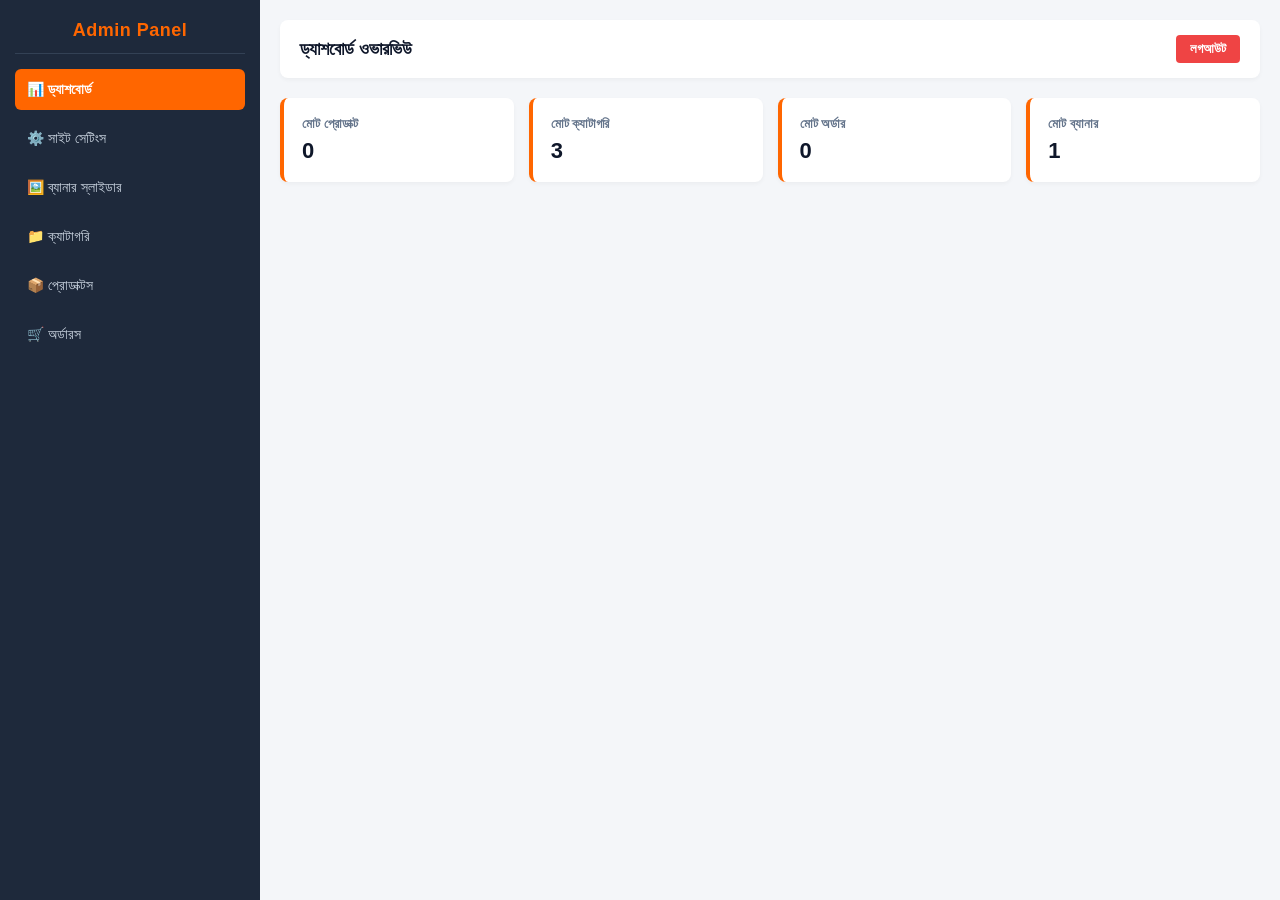
<file: admin.html>
<!DOCTYPE html>
<html lang="bn">
<head>
    <meta charset="UTF-8">
    <meta name="viewport" content="width=device-width, initial-scale=1.0">
    <title>অ্যাডমিন কন্ট্রোল প্যানেল</title>
    <style>
        * {
            margin: 0;
            padding: 0;
            box-sizing: border-box;
            font-family: 'Segoe UI', Tahoma, Geneva, Verdana, sans-serif;
        }
        body {
            background-color: #f4f6f9;
            color: #333;
            display: flex;
            min-height: 100vh;
        }
        /* সাইডবার স্টাইল */
        .sidebar {
            width: 260px;
            background: #1e293b;
            color: #fff;
            padding: 20px 15px;
            display: flex;
            flex-direction: column;
            gap: 15px;
            flex-shrink: 0;
        }
        .sidebar h2 {
            font-size: 18px;
            color: #ff6600;
            text-align: center;
            padding-bottom: 12px;
            border-bottom: 1px solid #334155;
            letter-spacing: 0.5px;
        }
        .menu-container {
            display: flex;
            flex-direction: column;
            gap: 8px;
        }
        .menu-btn {
            background: transparent;
            color: #cbd5e1;
            border: none;
            padding: 12px;
            text-align: left;
            font-size: 14px;
            border-radius: 6px;
            cursor: pointer;
            transition: 0.2s;
            white-space: nowrap;
        }
        .menu-btn:hover, .menu-btn.active {
            background: #ff6600;
            color: #fff;
            font-weight: 600;
        }
        /* মেইন কন্টেন্ট */
        .main-content {
            flex: 1;
            padding: 20px;
            overflow-y: auto;
            width: 100%;
        }
        .header {
            display: flex;
            justify-content: space-between;
            align-items: center;
            margin-bottom: 20px;
            background: #fff;
            padding: 15px 20px;
            border-radius: 8px;
            box-shadow: 0 2px 4px rgba(0,0,0,0.04);
        }
        .stats-grid {
            display: grid;
            grid-template-columns: repeat(auto-fit, minmax(180px, 1fr));
            gap: 15px;
            margin-bottom: 20px;
        }
        .stat-card {
            background: #fff;
            padding: 18px;
            border-radius: 8px;
            box-shadow: 0 2px 4px rgba(0,0,0,0.04);
            border-left: 4px solid #ff6600;
        }
        .stat-card h3 {
            font-size: 13px;
            color: #64748b;
            margin-bottom: 6px;
        }
        .stat-card p {
            font-size: 22px;
            font-weight: bold;
            color: #0f172a;
        }
        /* কার্ড ও ফর্ম */
        .card {
            background: #fff;
            padding: 20px;
            border-radius: 8px;
            box-shadow: 0 2px 4px rgba(0,0,0,0.04);
            margin-bottom: 20px;
        }
        .card h3 {
            margin-bottom: 15px;
            color: #1e293b;
            font-size: 16px;
            border-bottom: 2px solid #f1f5f9;
            padding-bottom: 8px;
        }
        .form-row {
            display: flex;
            gap: 15px;
        }
        .form-group {
            margin-bottom: 15px;
            flex: 1;
        }
        .form-group label {
            display: block;
            margin-bottom: 6px;
            font-weight: 600;
            font-size: 13px;
            color: #475569;
        }
        .form-group input, .form-group select, .form-group textarea {
            width: 100%;
            padding: 10px;
            border: 1px solid #cbd5e1;
            border-radius: 6px;
            font-size: 14px;
            outline: none;
        }
        .form-group input:focus, .form-group select:focus, .form-group textarea:focus {
            border-color: #ff6600;
        }
        .submit-btn {
            background: #22c55e;
            color: #fff;
            border: none;
            padding: 11px 18px;
            border-radius: 6px;
            cursor: pointer;
            font-size: 14px;
            font-weight: bold;
            width: 100%;
            transition: 0.2s;
        }
        .submit-btn:hover { background: #16a34a; }
        
        /* টেবিল */
        .table-responsive {
            width: 100%;
            overflow-x: auto;
        }
        table {
            width: 100%;
            border-collapse: collapse;
            margin-top: 10px;
            min-width: 600px;
        }
        table th, table td {
            padding: 10px 12px;
            text-align: left;
            border-bottom: 1px solid #e2e8f0;
            font-size: 13px;
        }
        table th {
            background-color: #f8fafc;
            color: #475569;
            font-weight: 600;
        }
        .action-btn {
            padding: 5px 10px;
            border: none;
            border-radius: 4px;
            cursor: pointer;
            font-size: 12px;
            font-weight: 600;
            margin-right: 4px;
        }
        .edit-btn { background: #3b82f6; color: #fff; }
        .delete-btn { background: #ef4444; color: #fff; }
        .badge-status {
            padding: 3px 8px;
            border-radius: 4px;
            font-size: 11px;
            font-weight: bold;
        }
        .status-show { background: #dcfce7; color: #15803d; }
        .status-hide { background: #fee2e2; color: #b91c1c; }

        /* মোবাইল স্ক্রিনের রেসপন্সিভ ডিজাইন */
        @media (max-width: 768px) {
            body { flex-direction: column; }
            .sidebar { width: 100%; padding: 12px; }
            .sidebar h2 { border-bottom: none; padding-bottom: 4px; }
            .menu-container { flex-direction: row; overflow-x: auto; padding-bottom: 4px; }
            .menu-btn { padding: 8px 12px; font-size: 13px; }
            .form-row { flex-direction: column; gap: 0; }
        }
    </style>
</head>
<body>

    <!-- সাইডবার মেনু -->
    <div class="sidebar">
        <h2>Admin Panel</h2>
        <div class="menu-container">
            <button class="menu-btn active" onclick="showSection('dashboard')">📊 ড্যাশবোর্ড</button>
            <button class="menu-btn" onclick="showSection('settings')">⚙️ সাইট সেটিংস</button>
            <button class="menu-btn" onclick="showSection('banners')">🖼️ ব্যানার স্লাইডার</button>
            <button class="menu-btn" onclick="showSection('categories')">📁 ক্যাটাগরি</button>
            <button class="menu-btn" onclick="showSection('products')">📦 প্রোডাক্টস</button>
            <button class="menu-btn" onclick="showSection('orders')">🛒 অর্ডারস</button>
        </div>
    </div>

    <!-- মূল কন্টেন্ট -->
    <div class="main-content">
        <div class="header">
            <h2 id="pageTitle" style="font-size: 18px; color: #0f172a;">ড্যাশবোর্ড ওভারভিউ</h2>
            <button onclick="logoutAdmin()" style="padding: 6px 14px; background: #ef4444; color:#fff; border:none; border-radius:4px; cursor:pointer; font-weight:600;">লগআউট</button>
        </div>

        <!-- ১. ড্যাশবোর্ড সেকশন -->
        <div id="dashboardSection">
            <div class="stats-grid">
                <div class="stat-card">
                    <h3>মোট প্রোডাক্ট</h3>
                    <p id="statProducts">0</p>
                </div>
                <div class="stat-card">
                    <h3>মোট ক্যাটাগরি</h3>
                    <p id="statCategories">0</p>
                </div>
                <div class="stat-card">
                    <h3>মোট অর্ডার</h3>
                    <p id="statOrders">0</p>
                </div>
                <div class="stat-card">
                    <h3>মোট ব্যানার</h3>
                    <p id="statBanners">0</p>
                </div>
            </div>
        </div>

        <!-- ২. সাইট সেটিংস সেকশন -->
        <div id="settingsSection" style="display: none;">
            <div class="card">
                <h3>সাধারণ সাইট সেটিংস ও সোশ্যাল লিংক</h3>
                <form id="settingsForm" onsubmit="saveSettings(event)">
                    <div class="form-row">
                        <div class="form-group">
                            <label>ওয়েবসাইটের নাম:</label>
                            <input type="text" id="siteName" placeholder="যেমন: Digital Store BD" required>
                        </div>
                        <div class="form-group">
                            <label>WhatsApp নম্বর (দেশি কোডসহ):</label>
                            <input type="text" id="siteWhatsapp" placeholder="যেমন: 8801700000000">
                        </div>
                    </div>
                    <div class="form-row">
                        <div class="form-group">
                            <label>Telegram লিংক / ইউজারনেম:</label>
                            <input type="text" id="siteTelegram" placeholder="https://t.me/yourchannel">
                        </div>
                        <div class="form-group">
                            <label>Facebook পেজ লিংক:</label>
                            <input type="url" id="siteFacebook" placeholder="https://facebook.com/yourpage">
                        </div>
                    </div>
                    <div class="form-row">
                        <div class="form-group">
                            <label>YouTube চ্যানেল লিংক:</label>
                            <input type="url" id="siteYoutube" placeholder="https://youtube.com/c/yourchannel">
                        </div>
                        <div class="form-group">
                            <label>Instagram লিংক:</label>
                            <input type="url" id="siteInstagram" placeholder="https://instagram.com/yourprofile">
                        </div>
                    </div>
                    <button type="submit" class="submit-btn">💾 সেটিংস সেভ করুন</button>
                </form>
            </div>
        </div>

        <!-- ৩. ব্যানার সেকশন -->
        <div id="bannersSection" style="display: none;">
            <div class="card">
                <h3>নতুন স্লাইডিং ব্যানার / পোস্টার যোগ করুন</h3>
                <form id="addBannerForm" onsubmit="handleAddBanner(event)">
                    <div class="form-row">
                        <div class="form-group">
                            <label>ব্যানার টাইটেল / অফার নাম:</label>
                            <input type="text" id="bTitle" placeholder="যেমন: ঈদ স্পেশাল ডিসকাউন্ট" required>
                        </div>
                        <div class="form-group">
                            <label>ইমেজ ইউআরএল (Banner Image URL):</label>
                            <input type="url" id="bImg" placeholder="https://images.unsplash.com/..." required>
                        </div>
                    </div>
                    <button type="submit" class="submit-btn">+ ব্যানার যুক্ত করুন</button>
                </form>
            </div>

            <div class="card">
                <h3>বিদ্যমান ব্যানারসমূহ</h3>
                <div class="table-responsive">
                    <table>
                        <thead>
                            <tr>
                                <th>ছবি</th>
                                <th>টাইটেল</th>
                                <th>অ্যাকশন</th>
                            </tr>
                        </thead>
                        <tbody id="bannersTable"></tbody>
                    </table>
                </div>
            </div>
        </div>

        <!-- ৪. ক্যাটাগরি সেকশন -->
        <div id="categoriesSection" style="display: none;">
            <div class="card">
                <h3>নতুন ক্যাটাগরি যোগ করুন</h3>
                <form id="addCategoryForm" onsubmit="handleAddCategory(event)">
                    <div class="form-row">
                        <div class="form-group">
                            <label>ক্যাটাগরির নাম:</label>
                            <input type="text" id="cName" placeholder="যেমন: গ্রাফিক্স ডিজাইন" required>
                        </div>
                        <div class="form-group">
                            <label>হোমপেজে সামনে প্রদর্শন করবেন?</label>
                            <select id="cShowHome">
                                <option value="true">হ্যাঁ (ডিসপ্লের সামনে দেখাবে)</option>
                                <option value="false">না (শুধু শপ অপশনে থাকবে)</option>
                            </select>
                        </div>
                    </div>
                    <button type="submit" class="submit-btn">+ ক্যাটাগরি যুক্ত করুন</button>
                </form>
            </div>

            <div class="card">
                <h3>সব ক্যাটাগরি তালিকা</h3>
                <div class="table-responsive">
                    <table>
                        <thead>
                            <tr>
                                <th>ক্যাটাগরির নাম</th>
                                <th>হোমপেজ স্ট্যাটাস</th>
                                <th>অ্যাকশন</th>
                            </tr>
                        </thead>
                        <tbody id="categoriesTable"></tbody>
                    </table>
                </div>
            </div>
        </div>

        <!-- ৫. প্রোডাক্ট ম্যানেজমেন্ট সেকশন -->
        <div id="productsSection" style="display: none;">
            <div class="card">
                <h3 id="productFormTitle">নতুন প্রোডাক্ট যোগ করুন</h3>
                <form id="productForm" onsubmit="handleProductSubmit(event)">
                    <input type="hidden" id="editProductId">
                    <div class="form-group">
                        <label>প্রোডাক্টের নাম:</label>
                        <input type="text" id="pTitle" placeholder="যেমন: ফেসবুক মার্কেটিং মাস্টারকোর্স" required>
                    </div>
                    
                    <div class="form-row">
                        <div class="form-group">
                            <label>বর্তমান দাম (৳):</label>
                            <input type="number" id="pPrice" placeholder="499" required>
                        </div>
                        <div class="form-group">
                            <label>পূর্বের দাম (৳):</label>
                            <input type="number" id="pOldPrice" placeholder="999">
                        </div>
                        <div class="form-group">
                            <label>ক্যাটাগরি সিলেক্ট করুন:</label>
                            <select id="pCategory" required>
                                <!-- ডাইনামিকভাবে আসবে -->
                            </select>
                        </div>
                    </div>

                    <div class="form-group">
                        <label>মেইন ইমেজ ইউআরএল (Main Image URL):</label>
                        <input type="url" id="pMainImg" placeholder="https://images.unsplash.com/..." required>
                    </div>

                    <div class="form-group">
                        <label>গ্যালারি ইমেজ ইউআরএল (কমমা দিয়ে একাধিক বসান):</label>
                        <textarea id="pGalleryImgs" rows="2" placeholder="https://img1.com/a.jpg, https://img2.com/b.jpg"></textarea>
                    </div>

                    <div class="form-group">
                        <label>প্রোডাক্ট ডেসক্রিপশন (বিস্তারিত বিবরণ):</label>
                        <textarea id="pDesc" rows="4" placeholder="প্রোডাক্ট বা কোর্সের বিস্তারিত বিবরণ লিখুন..."></textarea>
                    </div>

                    <button type="submit" class="submit-btn" id="productFormBtn">+ প্রোডাক্ট সেভ করুন</button>
                </form>
            </div>

            <div class="card">
                <h3>বিদ্যমান প্রোডাক্টসমূহ</h3>
                <div class="table-responsive">
                    <table>
                        <thead>
                            <tr>
                                <th>ছবি</th>
                                <th>নাম</th>
                                <th>ক্যাটাগরি</th>
                                <th>দাম</th>
                                <th>অ্যাকশন</th>
                            </tr>
                        </thead>
                        <tbody id="productsTable"></tbody>
                    </table>
                </div>
            </div>
        </div>

        <!-- ৬. অর্ডার সেকশন -->
        <div id="ordersSection" style="display: none;">
            <div class="card">
                <h3>কাস্টমার অর্ডারসমূহ</h3>
                <div class="table-responsive">
                    <table>
                        <thead>
                            <tr>
                                <th>আইডি</th>
                                <th>নাম</th>
                                <th>মোবাইল</th>
                                <th>প্রোডাক্ট</th>
                                <th>দাম</th>
                                <th>স্ট্যাটাস</th>
                                <th>অ্যাকশন</th>
                            </tr>
                        </thead>
                        <tbody id="ordersTable"></tbody>
                    </table>
                </div>
            </div>
        </div>

    </div>

    <!-- জাভাস্ক্রিপ্ট লজিক -->
    <script>
        // সেকশন চেঞ্জ
        function showSection(section) {
            const sections = ['dashboard', 'settings', 'banners', 'categories', 'products', 'orders'];
            sections.forEach(s => document.getElementById(s + 'Section').style.display = 'none');
            
            const buttons = document.querySelectorAll('.menu-btn');
            buttons.forEach(btn => btn.classList.remove('active'));

            document.getElementById(section + 'Section').style.display = 'block';
            
            const titleMap = {
                'dashboard': 'ড্যাশবোর্ড ওভারভিউ',
                'settings': 'ওয়েবসাইট সেটিংস ও সোশ্যাল মিডিয়া',
                'banners': 'স্লাইডিং ব্যানার ম্যানেজমেন্ট',
                'categories': 'ক্যাটাগরি ম্যানেজমেন্ট',
                'products': 'প্রোডাক্ট ম্যানেজমেন্ট',
                'orders': 'কাস্টমার অর্ডারসমূহ'
            };
            document.getElementById('pageTitle').innerText = titleMap[section];

            // ডাটা রেন্ডার
            if(section === 'settings') loadSettings();
            if(section === 'banners') renderBanners();
            if(section === 'categories') renderCategories();
            if(section === 'products') { populateCategoryDropdown(); renderProducts(); }
            if(section === 'orders') renderOrders();
            updateDashboardStats();
        }

        // --- ১. সাইট সেটিংস ---
        function getSettings() {
            return JSON.parse(localStorage.getItem("site_settings")) || {
                siteName: "Digital Store BD",
                whatsapp: "8801700000000",
                telegram: "https://t.me/example",
                facebook: "https://facebook.com",
                youtube: "https://youtube.com",
                instagram: "https://instagram.com"
            };
        }

        function loadSettings() {
            const s = getSettings();
            document.getElementById('siteName').value = s.siteName || '';
            document.getElementById('siteWhatsapp').value = s.whatsapp || '';
            document.getElementById('siteTelegram').value = s.telegram || '';
            document.getElementById('siteFacebook').value = s.facebook || '';
            document.getElementById('siteYoutube').value = s.youtube || '';
            document.getElementById('siteInstagram').value = s.instagram || '';
        }

        function saveSettings(e) {
            e.preventDefault();
            const settings = {
                siteName: document.getElementById('siteName').value,
                whatsapp: document.getElementById('siteWhatsapp').value,
                telegram: document.getElementById('siteTelegram').value,
                facebook: document.getElementById('siteFacebook').value,
                youtube: document.getElementById('siteYoutube').value,
                instagram: document.getElementById('siteInstagram').value
            };
            localStorage.setItem("site_settings", JSON.stringify(settings));
            alert("সাইট সেটিংস সফলভাবে আপডেট হয়েছে!");
        }

        // --- ২. ব্যানার স্লাইডার ---
        function getBanners() {
            return JSON.parse(localStorage.getItem("site_banners")) || [
                { id: 1, title: "মেগা অফার ৫০% ছাড়", img: "https://images.unsplash.com/photo-1607082348824-0a96f2a4b9da?w=1000&q=80" }
            ];
        }

        function handleAddBanner(e) {
            e.preventDefault();
            const banners = getBanners();
            banners.push({
                id: Date.now(),
                title: document.getElementById('bTitle').value,
                img: document.getElementById('bImg').value
            });
            localStorage.setItem("site_banners", JSON.stringify(banners));
            document.getElementById('addBannerForm').reset();
            renderBanners();
            updateDashboardStats();
        }

        function renderBanners() {
            const banners = getBanners();
            const tbody = document.getElementById('bannersTable');
            tbody.innerHTML = banners.length === 0 ? `<tr><td colspan="3" style="text-align:center;">কোনো ব্যানার নেই</td></tr>` : "";
            banners.forEach(b => {
                tbody.innerHTML += `
                    <tr>
                        <td><img src="${b.img}" width="80" height="40" style="object-fit:cover; border-radius:4px;"></td>
                        <td>${b.title}</td>
                        <td><button class="action-btn delete-btn" onclick="deleteBanner(${b.id})">মুছুন</button></td>
                    </tr>
                `;
            });
        }

        function deleteBanner(id) {
            if(confirm("ব্যানারটি মুছে ফেলতে চান?")) {
                let banners = getBanners().filter(b => b.id !== id);
                localStorage.setItem("site_banners", JSON.stringify(banners));
                renderBanners();
                updateDashboardStats();
            }
        }

        // --- ৩. ক্যাটাগরি ---
        function getCategories() {
            return JSON.parse(localStorage.getItem("site_categories")) || [
                { id: 1, name: "অনলাইন কোর্স", showHome: true },
                { id: 2, name: "PLP ফাইল", showHome: true },
                { id: 3, name: "মোবাইল অ্যাপস", showHome: false }
            ];
        }

        function handleAddCategory(e) {
            e.preventDefault();
            const categories = getCategories();
            categories.push({
                id: Date.now(),
                name: document.getElementById('cName').value,
                showHome: document.getElementById('cShowHome').value === 'true'
            });
            localStorage.setItem("site_categories", JSON.stringify(categories));
            document.getElementById('addCategoryForm').reset();
            renderCategories();
            updateDashboardStats();
        }

        function renderCategories() {
            const categories = getCategories();
            const tbody = document.getElementById('categoriesTable');
            tbody.innerHTML = categories.length === 0 ? `<tr><td colspan="3" style="text-align:center;">কোনো ক্যাটাগরি নেই</td></tr>` : "";
            categories.forEach(c => {
                tbody.innerHTML += `
                    <tr>
                        <td><b>${c.name}</b></td>
                        <td>
                            <span class="badge-status ${c.showHome ? 'status-show' : 'status-hide'}">
                                ${c.showHome ? 'ডিসপ্লেতে শো করবে' : 'শুধু শপে থাকবে'}
                            </span>
                        </td>
                        <td>
                            <button class="action-btn edit-btn" onclick="toggleCategoryHome(${c.id})">স্ট্যাটাস পরিবর্তন</button>
                            <button class="action-btn delete-btn" onclick="deleteCategory(${c.id})">মুছুন</button>
                        </td>
                    </tr>
                `;
            });
        }

        function toggleCategoryHome(id) {
            let categories = getCategories();
            categories = categories.map(c => c.id === id ? {...c, showHome: !c.showHome} : c);
            localStorage.setItem("site_categories", JSON.stringify(categories));
            renderCategories();
        }

        function deleteCategory(id) {
            if(confirm("ক্যাটাগরি টি মুছে ফেলতে চান?")) {
                let categories = getCategories().filter(c => c.id !== id);
                localStorage.setItem("site_categories", JSON.stringify(categories));
                renderCategories();
                updateDashboardStats();
            }
        }

        function populateCategoryDropdown() {
            const categories = getCategories();
            const select = document.getElementById('pCategory');
            select.innerHTML = '<option value="">ক্যাটাগরি বেছে নিন</option>';
            categories.forEach(c => {
                select.innerHTML += `<option value="${c.name}">${c.name}</option>`;
            });
        }

        // --- ৪. প্রোডাক্ট ম্যানেজমেন্ট (Add, Edit, Delete) ---
        function getProducts() {
            return JSON.parse(localStorage.getItem("admin_products")) || [];
        }

        function handleProductSubmit(e) {
            e.preventDefault();
            let products = getProducts();
            const editId = document.getElementById('editProductId').value;

            const galleryRaw = document.getElementById('pGalleryImgs').value;
            const galleryArray = galleryRaw ? galleryRaw.split(',').map(url => url.trim()) : [];

            const productData = {
                id: editId ? Number(editId) : Date.now(),
                title: document.getElementById('pTitle').value,
                price: Number(document.getElementById('pPrice').value),
                oldPrice: Number(document.getElementById('pOldPrice').value || 0),
                category: document.getElementById('pCategory').value,
                mainImg: document.getElementById('pMainImg').value,
                galleryImgs: galleryArray,
                description: document.getElementById('pDesc').value
            };

            if (editId) {
                products = products.map(p => p.id === Number(editId) ? productData : p);
                alert("প্রোডাক্ট আপডেট হয়েছে!");
            } else {
                products.push(productData);
                alert("নতুন প্রোডাক্ট যুক্ত হয়েছে!");
            }

            localStorage.setItem("admin_products", JSON.stringify(products));
            resetProductForm();
            renderProducts();
            updateDashboardStats();
        }

        function editProduct(id) {
            const p = getProducts().find(item => item.id === id);
            if(!p) return;

            document.getElementById('editProductId').value = p.id;
            document.getElementById('pTitle').value = p.title;
            document.getElementById('pPrice').value = p.price;
            document.getElementById('pOldPrice').value = p.oldPrice || '';
            document.getElementById('pCategory').value = p.category;
            document.getElementById('pMainImg').value = p.mainImg || p.img || '';
            document.getElementById('pGalleryImgs').value = p.galleryImgs ? p.galleryImgs.join(', ') : '';
            document.getElementById('pDesc').value = p.description || '';

            document.getElementById('productFormTitle').innerText = "প্রোডাক্ট এডিট করুন";
            document.getElementById('productFormBtn').innerText = "💾 পরিবর্তন সেভ করুন";
            window.scrollTo({ top: 0, behavior: 'smooth' });
        }

        function resetProductForm() {
            document.getElementById('productForm').reset();
            document.getElementById('editProductId').value = '';
            document.getElementById('productFormTitle').innerText = "নতুন প্রোডাক্ট যোগ করুন";
            document.getElementById('productFormBtn').innerText = "+ প্রোডাক্ট সেভ করুন";
        }

        function renderProducts() {
            const products = getProducts();
            const tbody = document.getElementById('productsTable');
            tbody.innerHTML = products.length === 0 ? `<tr><td colspan="5" style="text-align:center;">কোনো প্রোডাক্ট পাওয়া যায়নি</td></tr>` : "";
            products.forEach(p => {
                const img = p.mainImg || p.img || '';
                tbody.innerHTML += `
                    <tr>
                        <td><img src="${img}" width="35" height="35" style="object-fit:cover; border-radius:4px;"></td>
                        <td><b>${p.title}</b></td>
                        <td>${p.category}</td>
                        <td>৳ ${p.price}</td>
                        <td>
                            <button class="action-btn edit-btn" onclick="editProduct(${p.id})">এডিট</button>
                            <button class="action-btn delete-btn" onclick="deleteProduct(${p.id})">মুছুন</button>
                        </td>
                    </tr>
                `;
            });
        }

        function deleteProduct(id) {
            if(confirm("প্রোডাক্টটি ডিলিট করতে চান?")) {
                let products = getProducts().filter(p => p.id !== id);
                localStorage.setItem("admin_products", JSON.stringify(products));
                renderProducts();
                updateDashboardStats();
            }
        }

        // --- ৫. অর্ডারস ---
        function renderOrders() {
            const orders = JSON.parse(localStorage.getItem("customer_orders")) || [];
            const tbody = document.getElementById('ordersTable');
            tbody.innerHTML = orders.length === 0 ? `<tr><td colspan="7" style="text-align:center;">কোনো অর্ডার নেই</td></tr>` : "";
            orders.forEach(o => {
                tbody.innerHTML += `
                    <tr>
                        <td>#${o.id || '101'}</td>
                        <td>${o.customerName || 'N/A'}</td>
                        <td>${o.phone || 'N/A'}</td>
                        <td>${o.productTitle || 'Digital Item'}</td>
                        <td>৳ ${o.totalPrice || 0}</td>
                        <td><span class="badge-status status-show">${o.status || 'Pending'}</span></td>
                        <td><button class="action-btn edit-btn" onclick="toggleOrder('${o.id}')">স্ট্যাটাস চেঞ্জ</button></td>
                    </tr>
                `;
            });
        }

        function toggleOrder(id) {
            let orders = JSON.parse(localStorage.getItem("customer_orders")) || [];
            orders = orders.map(o => o.id === id ? {...o, status: o.status === 'Completed' ? 'Pending' : 'Completed'} : o);
            localStorage.setItem("customer_orders", JSON.stringify(orders));
            renderOrders();
        }

        // --- ড্যাশবোর্ড আপডেট ---
        function updateDashboardStats() {
            document.getElementById('statProducts').innerText = getProducts().length;
            document.getElementById('statCategories').innerText = getCategories().length;
            document.getElementById('statBanners').innerText = getBanners().length;
            const orders = JSON.parse(localStorage.getItem("customer_orders")) || [];
            document.getElementById('statOrders').innerText = orders.length;
        }

        function logoutAdmin() {
            alert("অ্যাডমিন লগআউট করা হয়েছে।");
            window.location.href = "index.html";
        }

        document.addEventListener("DOMContentLoaded", function() {
            updateDashboardStats();
        });
    </script>
</body>
</html>
</file>
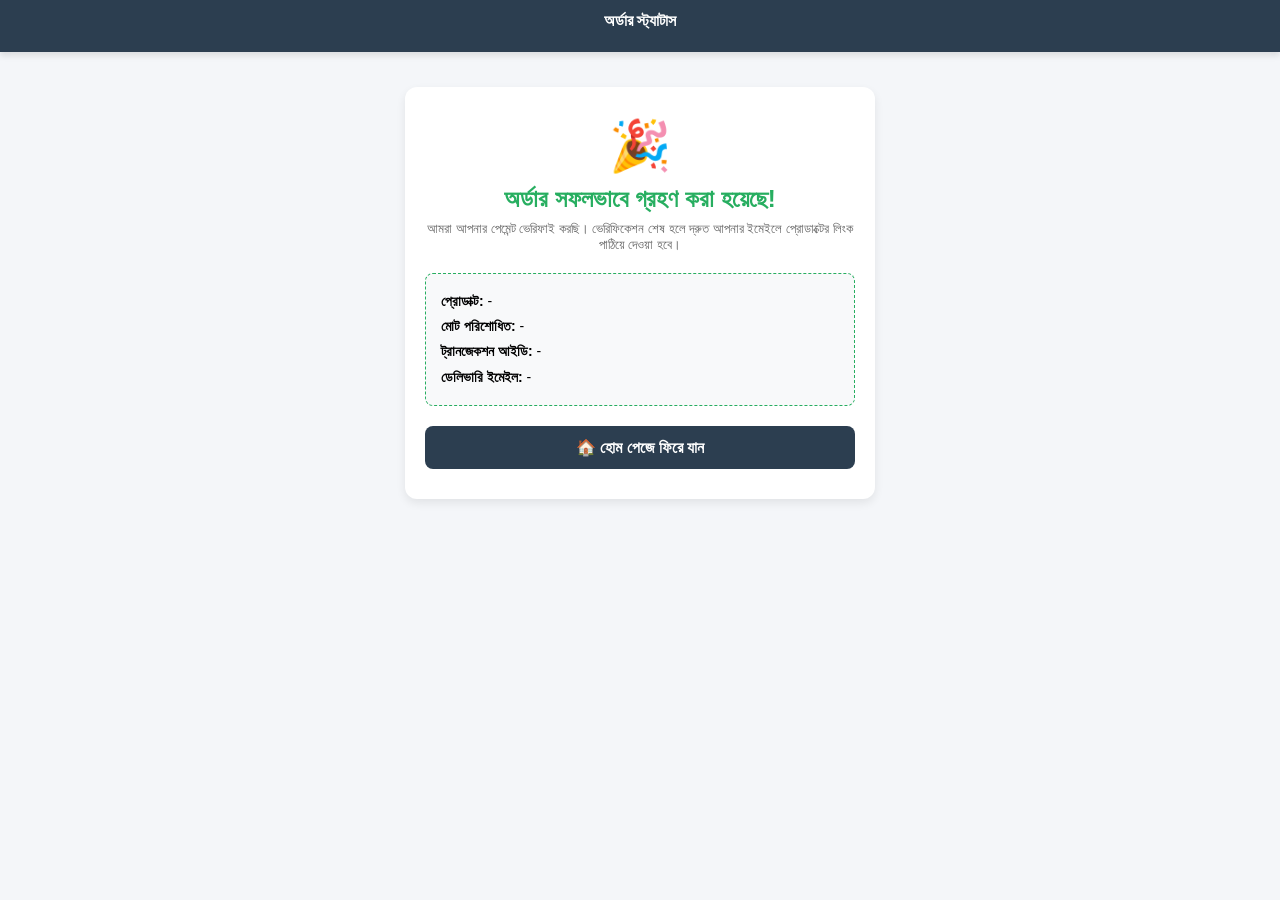
<file: thank-you.html>
<!DOCTYPE html>
<html lang="bn">
<head>
    <meta charset="UTF-8">
    <meta name="viewport" content="width=device-width, initial-scale=1.0">
    <title>অর্ডার কনফার্মেশন</title>
    <link rel="stylesheet" href="style.css">
    <style>
        .thankyou-box {
            background: white;
            padding: 30px 20px;
            border-radius: 12px;
            text-align: center;
            margin-top: 20px;
            box-shadow: 0 4px 10px rgba(0,0,0,0.08);
        }
        .success-icon {
            font-size: 50px;
            margin-bottom: 10px;
        }
        .order-details-card {
            background: #f8f9fa;
            border: 1px dashed #27ae60;
            padding: 15px;
            border-radius: 8px;
            margin: 20px 0;
            text-align: left;
            font-size: 14px;
            line-height: 1.8;
        }
        .home-btn {
            display: inline-block;
            background: #2c3e50;
            color: white;
            padding: 12px 25px;
            text-decoration: none;
            border-radius: 8px;
            font-weight: bold;
            width: 100%;
        }
    </style>
</head>
<body>

    <header class="header">
        <div class="top-row" style="justify-content: center;">
            <div class="header-title" style="color: white;">অর্ডার স্ট্যাটাস</div>
        </div>
    </header>

    <div class="checkout-container">
        <div class="thankyou-box">
            <div class="success-icon">🎉</div>
            <h2 style="color: #27ae60; margin-bottom: 8px;">অর্ডার সফলভাবে গ্রহণ করা হয়েছে!</h2>
            <p style="font-size: 13px; color: #666;">আমরা আপনার পেমেন্ট ভেরিফাই করছি। ভেরিফিকেশন শেষ হলে দ্রুত আপনার ইমেইলে প্রোডাক্টের লিংক পাঠিয়ে দেওয়া হবে।</p>

            <div class="order-details-card">
                <div><strong>প্রোডাক্ট:</strong> <span id="ordProduct">-</span></div>
                <div><strong>মোট পরিশোধিত:</strong> <span id="ordAmount">-</span></div>
                <div><strong>ট্রানজেকশন আইডি:</strong> <span id="ordTrx">-</span></div>
                <div><strong>ডেলিভারি ইমেইল:</strong> <span id="ordEmail">-</span></div>
            </div>

            <a href="index.html" class="home-btn">🏠 হোম পেজে ফিরে যান</a>
        </div>
    </div>

    <script>
        window.addEventListener("DOMContentLoaded", function() {
            const info = JSON.parse(localStorage.getItem("lastOrderInfo"));
            if(info) {
                document.getElementById("ordProduct").innerText = info.productTitle;
                document.getElementById("ordAmount").innerText = "৳" + info.totalAmount;
                document.getElementById("ordTrx").innerText = info.trxId;
                document.getElementById("ordEmail").innerText = info.email;
            }
        });
    </script>
</body>
</html>
</file>
<file: style.css>
* {
    margin: 0;
    padding: 0;
    box-sizing: border-box;
    font-family: Arial, sans-serif;
}

body {
    background-color: #f4f6f9;
}

/* মোবাইল ফ্রেন্ডলি হেডার ডিজাইন */
.header {
    background-color: #2c3e50;
    padding: 12px 15px;
    box-shadow: 0 4px 6px rgba(0,0,0,0.1);
}

.top-row {
    display: flex;
    justify-content: space-between;
    align-items: center;
    margin-bottom: 10px;
}

.logo h1 {
    font-size: 20px;
    color: #f39c12;
    font-weight: bold;
}

.cart-icon {
    font-size: 14px;
    font-weight: bold;
    color: white;
    background-color: #34495e;
    padding: 6px 12px;
    border-radius: 20px;
    cursor: pointer;
}

.search-bar {
    display: flex;
    width: 100%;
}

.search-bar input {
    width: 100%;
    padding: 10px;
    border: none;
    border-radius: 4px 0 0 4px;
    outline: none;
    font-size: 14px;
}

.search-bar button {
    padding: 10px 15px;
    background-color: #f39c12;
    border: none;
    color: white;
    font-weight: bold;
    cursor: pointer;
    border-radius: 0 4px 4px 0;
}
/* ২. অ্যাড স্লাইডিং ব্যানার ডিজাইন (মোবাইলের জন্য) */
.slider-container {
    width: 100%;
    overflow: hidden; /* স্ক্রিনের বাইরের অংশ লুকিয়ে রাখা */
    margin-top: 10px; /* হেডার থেকে একটু নিচে নামানো */
}

.slider {
    display: flex;
    width: 300%; /* ৩টি ছবির জন্য ৩০০% জায়গা */
    animation: autoSlide 12s infinite; /* ১২ সেকেন্ডে অটোমেটিক স্লাইড হবে */
}

.slide {
    width: 33.33%; /* ৩টি স্লাইডের প্রতিটি সমান জায়গা নেবে */
    padding: 0 10px; /* মোবাইলের দুই পাশে একটু ফাঁকা জায়গা */
}

.slide img {
    width: 100%;
    height: 160px; /* মোবাইলের জন্য পারফেক্ট উচ্চতা */
    object-fit: cover; /* ছবি যেন ফেটে না যায় */
    border-radius: 8px; /* ব্যানারের চারপাশ একটু গোল করা */
    box-shadow: 0 4px 6px rgba(0,0,0,0.1);
}

/* অটোমেটিক স্লাইড হওয়ার অ্যানিমেশন */
@keyframes autoSlide {
    0%, 25% { transform: translateX(0%); }
    33%, 58% { transform: translateX(-33.33%); }
    66%, 91% { transform: translateX(-66.66%); }
    100% { transform: translateX(0%); }
}
/* ৩. ক্যাটাগরি সেকশন ডিজাইন (Vector HD Graphics) */
.categories-section {
    padding: 15px 10px;
}

.section-title {
    font-size: 20px;
    font-weight: bold;
    margin-bottom: 15px;
    color: #2c3e50;
    border-left: 5px solid #f39c12;
    padding-left: 10px;
}

.category-grid {
    display: grid;
    grid-template-columns: repeat(4, 1fr);
    gap: 12px 8px;
}

.category-card {
    background: white;
    padding: 12px 4px;
    text-align: center;
    border-radius: 12px;
    box-shadow: 0 3px 8px rgba(0,0,0,0.06);
    border: 1px solid #eaeaea;
    display: flex;
    flex-direction: column;
    align-items: center;
    justify-content: center;
    transition: 0.2s;
    cursor: pointer;
}

.icon-box {
    width: 45px;
    height: 45px;
    border-radius: 10px;
    display: flex;
    align-items: center;
    justify-content: center;
    margin-bottom: 8px;
    box-shadow: 0 4px 6px rgba(0,0,0,0.1);
}

.icon-box svg {
    width: 24px;
    height: 24px;
    stroke: #ffffff;
}

/* আধুনিক কালার গ্রাডিয়েন্ট */
.course-bg { background: linear-gradient(135deg, #FF6B6B, #FF8E53); }
.app-bg    { background: linear-gradient(135deg, #4E65FF, #92EFFD); }
.pc-bg     { background: linear-gradient(135deg, #11998e, #38ef7d); }
.plp-bg    { background: linear-gradient(135deg, #FC466B, #3F5EFB); }
.pdf-bg    { background: linear-gradient(135deg, #FF512F, #DD2476); }
.psd-bg    { background: linear-gradient(135deg, #8E2DE2, #4A00E0); }
.doc-bg    { background: linear-gradient(135deg, #F2994A, #F2C94C); }
.all-bg    { background: linear-gradient(135deg, #2C3E50, #4CA1AF); }

.category-card span {
    font-size: 12px;
    font-weight: bold;
    color: #2c3e50;
    line-height: 1.2;
}

.category-card:active {
    transform: scale(0.94);
}
/* ৪. প্রোডাক্ট সেকশন (For You & Suggested) */
.product-section {
    padding: 15px 10px;
    background-color: #f4f6f9;
    margin-top: 5px;
}

.section-header {
    display: flex;
    justify-content: space-between;
    align-items: center;
    margin-bottom: 12px;
}

.section-header .section-title {
    font-size: 18px;
    font-weight: bold;
    color: #2c3e50;
    border-left: 5px solid #f39c12;
    padding-left: 10px;
}

.see-all {
    font-size: 13px;
    color: #e67e22;
    text-decoration: none;
    font-weight: bold;
}

/* প্রোডাক্টগুলো যেন একসাথে পাশাপাশি পুরো জায়গা জুড়ে থাকে */
.product-scroll-container {
    display: grid;
    grid-template-columns: repeat(2, 1fr); /* এক লাইনে সমানভাবে ২টি প্রোডাক্ট */
    gap: 12px;
}

.product-card {
    width: 100%; /* আগের ফিক্সড সাইজ বাদ দিয়ে ১০০% করা হলো */
    background: #fff;
    border-radius: 12px;
    box-shadow: 0 3px 6px rgba(0,0,0,0.08);
    border: 1px solid #eaeaea;
    overflow: hidden;
    position: relative;
}

/* প্রোডাক্টের উপরে ট্যাগ/ব্যাজ */
.badge {
    position: absolute;
    top: 8px;
    left: 8px;
    padding: 4px 8px;
    color: white;
    font-size: 10px;
    font-weight: bold;
    border-radius: 4px;
    z-index: 1;
}

.badge-hot { background-color: #e74c3c; } 
.badge-new { background-color: #27ae60; } 

.product-card img {
    width: 100%;
    height: 120px; /* ছবি একটু বড় করা হলো যেন সুন্দরভাবে ফিট হয় */
    object-fit: cover;
}

.product-info {
    padding: 10px;
}

.product-title {
    font-size: 13px;
    color: #333;
    margin-bottom: 6px;
    font-weight: bold;
    line-height: 1.3;
    height: 34px; 
    overflow: hidden;
}

.product-rating {
    font-size: 11px;
    margin-bottom: 6px;
    color: #f39c12;
}

.product-price {
    display: flex;
    align-items: center;
    gap: 6px;
}

.current-price {
    font-size: 14px;
    font-weight: bold;
    color: #e74c3c;
}

.old-price {
    font-size: 11px;
    color: #95a5a6;
    text-decoration: line-through; 
}
/* ৫. অল প্রোডাক্ট গ্রিড লেআউট */
.all-products-grid {
    display: grid;
    grid-template-columns: repeat(2, 1fr); /* মোবাইলে পাশাপাশি ২টি করে প্রোডাক্ট থাকবে */
    gap: 12px;
}
/* ৬. ফুটার সেকশন ডিজাইন */
.footer {
    background-color: #2c3e50; /* হেডারের রঙের সাথে ম্যাচ করা হয়েছে */
    color: white;
    padding: 25px 15px;
    text-align: center;
    margin-top: 25px;
}

.footer-links {
    display: flex;
    justify-content: center;
    gap: 20px;
    margin-bottom: 15px;
}

.footer-links a {
    color: #bdc3c7;
    text-decoration: none;
    font-size: 13px;
    font-weight: bold;
}

.footer-links a:active {
    color: #f39c12; /* ক্লিক করলে হলুদ হয়ে যাবে */
}

.social-media {
    display: flex;
    justify-content: center;
    gap: 15px;
    margin-bottom: 20px;
}

.social-media a img {
    width: 32px;
    height: 32px;
    object-fit: contain;
}

.copyright {
    font-size: 12px;
    color: #95a5a6;
    border-top: 1px solid #34495e;
    padding-top: 15px;
}

/* ==========================================
   ৭ - ১৫. প্রোডাক্ট পেজ ডিজাইন (নতুন সেকশন)
========================================== */

.back-btn {
    color: #f39c12;
    text-decoration: none;
    font-weight: bold;
    font-size: 16px;
}

.product-page-container {
    padding: 15px;
    background: #ffffff;
    max-width: 500px;
    margin: 0 auto;
}

.main-image-box {
    width: 100%;
    height: 260px;
    border-radius: 12px;
    overflow: hidden;
    box-shadow: 0 4px 10px rgba(0,0,0,0.1);
}

.main-image {
    width: 100%;
    height: 100%;
    object-fit: cover;
}

.thumbnail-gallery {
    display: flex;
    gap: 10px;
    margin: 15px 0;
}

.thumbnail-gallery img {
    width: 65px;
    height: 65px;
    border-radius: 8px;
    object-fit: cover;
    border: 2px solid #e0e0e0;
    cursor: pointer;
    transition: 0.2s;
}

.thumbnail-gallery img.thumb-active {
    border-color: #f39c12;
    transform: scale(1.05);
}

.details-title {
    font-size: 18px;
    color: #2c3e50;
    margin-bottom: 8px;
    line-height: 1.4;
}

.details-rating {
    font-size: 13px;
    color: #f39c12;
    margin-bottom: 12px;
}

.details-rating span {
    color: #7f8c8d;
}

.details-price {
    display: flex;
    align-items: center;
    gap: 12px;
    margin-bottom: 15px;
    padding-bottom: 15px;
    border-bottom: 1px solid #eee;
}

.price-now {
    font-size: 24px;
    font-weight: bold;
    color: #e74c3c;
}

.price-old {
    font-size: 15px;
    color: #95a5a6;
    text-decoration: line-through;
}

.quantity-section {
    display: flex;
    align-items: center;
    gap: 15px;
    margin-bottom: 20px;
    font-weight: bold;
    color: #333;
}

.qty-box {
    display: flex;
    align-items: center;
    border: 1px solid #ccc;
    border-radius: 6px;
    overflow: hidden;
}

.qty-btn {
    width: 32px;
    height: 32px;
    background: #f1f1f1;
    border: none;
    font-size: 18px;
    font-weight: bold;
    cursor: pointer;
}

.qty-box input {
    width: 40px;
    height: 32px;
    text-align: center;
    border: none;
    font-size: 15px;
    font-weight: bold;
}

.action-buttons {
    display: flex;
    gap: 10px;
    margin-bottom: 15px;
}

.add-to-cart-btn, .buy-now-btn {
    flex: 1;
    padding: 14px 5px;
    font-size: 14px;
    font-weight: bold;
    border: none;
    border-radius: 8px;
    cursor: pointer;
    color: white;
    text-align: center;
    box-shadow: 0 4px 8px rgba(0,0,0,0.12);
}

.add-to-cart-btn {
    background: linear-gradient(135deg, #f39c12, #e67e22);
}

.buy-now-btn {
    background: linear-gradient(135deg, #e74c3c, #c0392b);
}

.add-to-cart-btn:active, .buy-now-btn:active {
    transform: scale(0.97);
}

.contact-buttons {
    display: flex;
    flex-direction: column;
    gap: 10px;
    margin-bottom: 20px;
}

.whatsapp-btn, .telegram-btn {
    text-align: center;
    padding: 12px;
    border-radius: 8px;
    font-weight: bold;
    color: white;
    text-decoration: none;
    font-size: 14px;
}

.whatsapp-btn { background: #25D366; }
.telegram-btn { background: #0088cc; }

.description-box, .review-box {
    background: #f9f9f9;
    padding: 15px;
    border-radius: 8px;
    margin-bottom: 15px;
    border: 1px solid #eee;
}

.description-box h3, .review-box h3 {
    font-size: 15px;
    color: #2c3e50;
    margin-bottom: 8px;
}

.description-box p {
    font-size: 13px;
    color: #555;
    line-height: 1.5;
}

.review-box textarea {
    width: 100%;
    height: 70px;
    padding: 8px;
    border: 1px solid #ccc;
    border-radius: 6px;
    resize: none;
    margin-bottom: 8px;
}

.submit-review {
    width: 100%;
    padding: 10px;
    background: #34495e;
    color: white;
    border: none;
    border-radius: 6px;
    font-weight: bold;
    cursor: pointer;
}


/* ==========================================
   ১৬ - ১৮. চেকআউট পেজ ডিজাইন
========================================== */

.header-title {
    font-weight: bold;
    font-size: 16px;
}

.checkout-container {
    padding: 15px;
    max-width: 500px;
    margin: 0 auto;
}

.checkout-card {
    background: #ffffff;
    border-radius: 12px;
    padding: 15px;
    margin-bottom: 15px;
    box-shadow: 0 3px 8px rgba(0,0,0,0.06);
    border: 1px solid #eee;
}

.card-title {
    font-size: 16px;
    color: #2c3e50;
    margin-bottom: 15px;
    border-bottom: 2px solid #f4f6f9;
    padding-bottom: 8px;
}

.cart-item {
    display: flex;
    align-items: center;
    gap: 12px;
    margin-bottom: 15px;
}

.cart-item img {
    width: 60px;
    height: 60px;
    border-radius: 8px;
    object-fit: cover;
}

.item-details h4 {
    font-size: 14px;
    color: #333;
    margin-bottom: 4px;
}

.item-details p {
    font-size: 13px;
    color: #e74c3c;
    font-weight: bold;
}

.price-breakdown {
    background: #f9f9f9;
    padding: 12px;
    border-radius: 8px;
}

.price-row {
    display: flex;
    justify-content: space-between;
    font-size: 13px;
    color: #555;
    margin-bottom: 6px;
}

.price-breakdown hr {
    border: none;
    border-top: 1px solid #ddd;
    margin: 8px 0;
}

.total-row {
    font-size: 15px;
    font-weight: bold;
    color: #2c3e50;
}

.form-group {
    margin-bottom: 15px;
}

.form-group label {
    display: block;
    font-size: 13px;
    font-weight: bold;
    color: #444;
    margin-bottom: 6px;
}

.form-group input, 
.form-group textarea, 
.form-group select {
    width: 100%;
    padding: 10px 12px;
    border: 1px solid #ccc;
    border-radius: 8px;
    font-size: 14px;
    outline: none;
}

.form-group textarea {
    height: 70px;
    resize: none;
}

.payment-options {
    display: flex;
    flex-direction: column;
    gap: 8px;
    background: #f9f9f9;
    padding: 10px;
    border-radius: 8px;
}

.payment-label {
    font-size: 13px;
    font-weight: normal;
    color: #333;
    cursor: pointer;
    display: flex;
    align-items: center;
    gap: 8px;
}

.confirm-order-btn {
    width: 100%;
    padding: 14px;
    background: linear-gradient(135deg, #27ae60, #2ec771);
    color: white;
    border: none;
    border-radius: 10px;
    font-size: 16px;
    font-weight: bold;
    cursor: pointer;
    box-shadow: 0 4px 10px rgba(39, 174, 96, 0.3);
    margin-top: 10px;
}

.confirm-order-btn:active {
    transform: scale(0.98);
}


/* ==========================================
   ডিজিটাল চেকআউট পেজ স্টাইল
========================================== */

.payment-instruction-box {
    background: #f0f7ff;
    border: 1px solid #b3d7ff;
}

.inst-text {
    font-size: 13px;
    color: #333;
    margin-bottom: 10px;
}

.number-box {
    background: #ffffff;
    padding: 10px;
    border-radius: 8px;
    border: 1px dashed #0056b3;
    font-size: 14px;
    margin-bottom: 8px;
}

.number-box .num {
    color: #e74c3c;
    font-weight: bold;
}

.inst-sub {
    font-size: 11px;
    color: #666;
}

#trxId {
    font-weight: bold;
    letter-spacing: 1px;
    color: #2c3e50;
}


/* ==========================================
   ১৯. স্লাইডিং কার্ট ড্রয়ার (Sliding Cart Drawer) স্টাইল
========================================== */

/* কার্ট ওভারলে (ব্যাকগ্রাউন্ড আবছা করার জন্য) */
.cart-overlay, .cart-drawer-overlay {
    position: fixed;
    top: 0;
    left: 0;
    width: 100%;
    height: 100%;
    background: rgba(0, 0, 0, 0.5);
    z-index: 999;
    display: none;
    opacity: 0;
    transition: opacity 0.3s ease;
}

.cart-overlay.active, .cart-drawer-overlay.active {
    display: block;
    opacity: 1;
}

/* স্লাইডিং কার্ট ড্রয়ার বক্স */
.cart-drawer {
    position: fixed;
    top: 0;
    right: -100%;
    width: 100%;
    max-width: 380px;
    height: 100%;
    background: #ffffff;
    z-index: 1000;
    box-shadow: -4px 0 15px rgba(0, 0, 0, 0.15);
    transition: right 0.3s ease-in-out;
    display: flex;
    flex-direction: column;
}

.cart-drawer.active, .cart-drawer.open {
    right: 0;
}

/* ড্রয়ার হেডার */
.cart-drawer-header {
    padding: 15px;
    background: #2c3e50;
    color: #ffffff;
    display: flex;
    justify-content: space-between;
    align-items: center;
}

.cart-drawer-header h3, .cart-drawer-header span {
    font-size: 16px;
    font-weight: bold;
    margin: 0;
}

.close-cart-btn, .cart-drawer-close {
    background: transparent;
    border: none;
    color: #ffffff;
    font-size: 22px;
    cursor: pointer;
    line-height: 1;
}

/* ড্রয়ার বডি (প্রোডাক্ট লিস্ট) */
.cart-drawer-body {
    flex: 1;
    padding: 15px;
    overflow-y: auto;
}

.cart-drawer-item {
    display: flex;
    align-items: center;
    gap: 12px;
    padding-bottom: 12px;
    margin-bottom: 12px;
    border-bottom: 1px solid #eee;
}

.cart-drawer-item img {
    width: 60px;
    height: 60px;
    border-radius: 8px;
    object-fit: cover;
}

.cart-drawer-item-info {
    flex: 1;
}

.cart-drawer-item-title {
    font-size: 13px;
    font-weight: bold;
    color: #333;
    margin-bottom: 4px;
    line-height: 1.3;
}

.cart-drawer-item-price {
    font-size: 13px;
    color: #e74c3c;
    font-weight: bold;
}

.cart-drawer-qty-controls {
    display: flex;
    align-items: center;
    gap: 6px;
    margin-top: 6px;
}

.cart-drawer-qty-btn, .cart-drawer-qty-controls button {
    width: 24px;
    height: 24px;
    background: #eee;
    border: 1px solid #ddd;
    border-radius: 4px;
    font-weight: bold;
    cursor: pointer;
}

.cart-drawer-qty-count {
    font-size: 13px;
    font-weight: bold;
    padding: 0 4px;
}

.cart-drawer-remove-item, .cart-drawer-delete-btn {
    color: #95a5a6;
    background: transparent;
    border: none;
    font-size: 18px;
    cursor: pointer;
    padding: 4px;
}

.cart-drawer-remove-item:hover, .cart-drawer-delete-btn:hover {
    color: #e74c3c;
}

/* খালি কার্ট মেসেজ */
.empty-cart-msg {
    text-align: center;
    color: #7f8c8d;
    margin-top: 40px;
    font-size: 14px;
}

/* ড্রয়ার ফুটার (সাবটোটাল ও চেকআউট বাটন) */
.cart-drawer-footer {
    padding: 15px;
    background: #f9f9f9;
    border-top: 1px solid #eee;
}

.cart-drawer-total {
    display: flex;
    justify-content: space-between;
    font-size: 15px;
    font-weight: bold;
    color: #2c3e50;
    margin-bottom: 12px;
}

.cart-drawer-checkout-btn {
    display: block;
    width: 100%;
    padding: 12px;
    background: #f39c12;
    color: white;
    text-align: center;
    border: none;
    border-radius: 8px;
    font-size: 15px;
    font-weight: bold;
    text-decoration: none;
    cursor: pointer;
}

.cart-drawer-checkout-btn:active {
    transform: scale(0.98);
}
</file>
